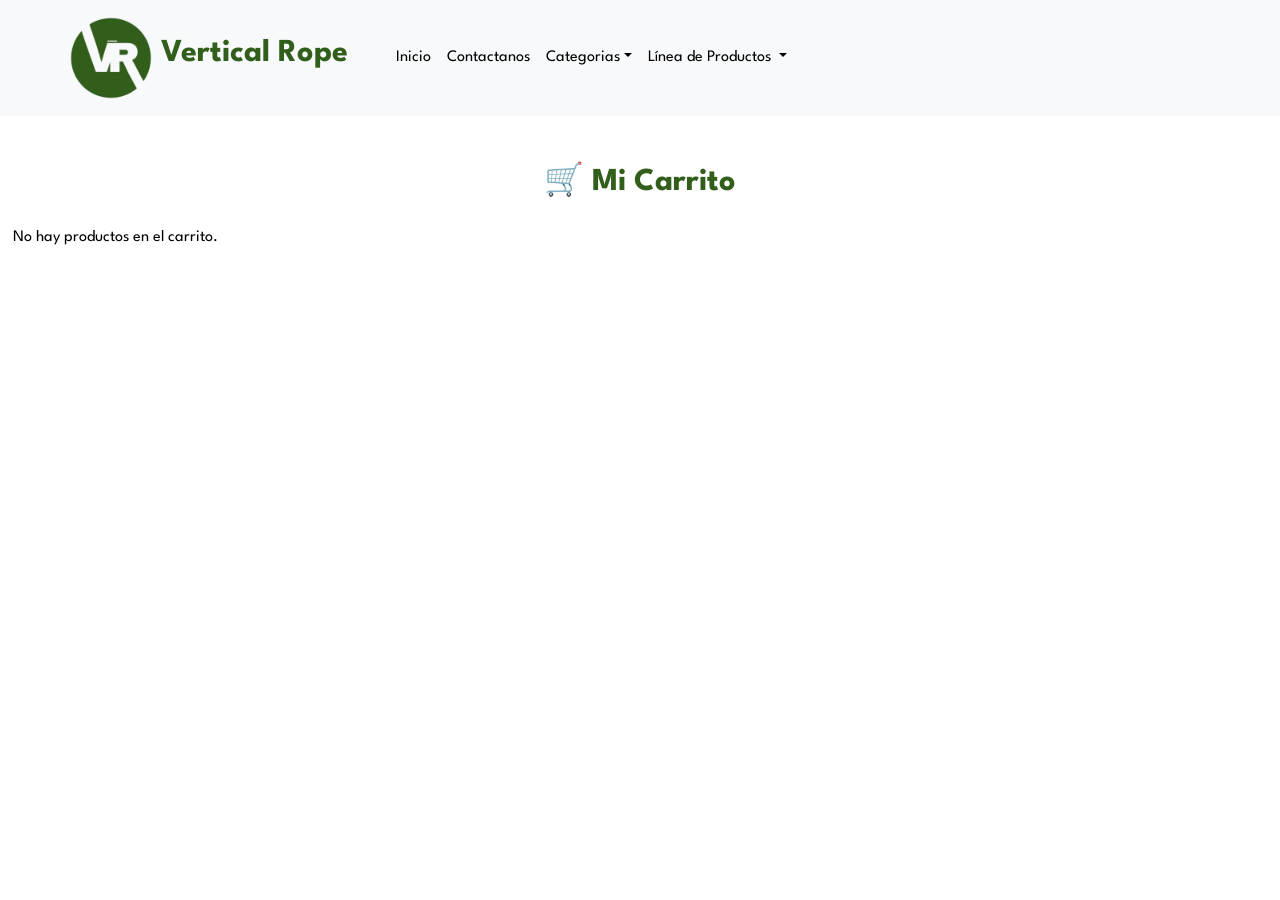
<file: carrito.html>
<!DOCTYPE html>
<html lang="es">
<head>
     <meta charset="utf-8" />
        <meta name="viewport" content="width=device-width, initial-scale=1, shrink-to-fit=no" />
        <meta name="description" content="" />
        <meta name="author" content="" />
        <title>Vertical Rope</title>
        <!-- Favicon-->
        <link rel="icon" type="image/x-icon" href="image/logo principal.png">
        <!-- Bootstrap icons-->
        <link href="https://cdn.jsdelivr.net/npm/bootstrap-icons@1.5.0/font/bootstrap-icons.css" rel="stylesheet" />
        <link href="https://fonts.googleapis.com/css2?family=League+Spartan:wght@400;600&display=swap" rel="stylesheet">
        <!-- Core theme CSS (includes Bootstrap)-->
        <link href="css/styles.css" rel="stylesheet" />
        <link href="css/custom.css" rel="stylesheet" />
</head>
<body>
     <!-- Navigation-->
<nav class="navbar navbar-expand-lg navbar-light bg-light">
     <div class="container px-4 px-lg-5">
        <img src="image/logo principal.png" alt="" height="100px">
        <a class="navbar-brand" href="index.html"><h2>Vertical Rope</h2></a>
        <button class="navbar-toggler" type="button" data-bs-toggle="collapse" data-bs-target="#navbarSupportedContent" aria-controls="navbarSupportedContent" aria-expanded="false" aria-label="Toggle navigation"><span class="navbar-toggler-icon"></span></button>
        <div class="collapse navbar-collapse" id="navbarSupportedContent">
            <ul class="navbar-nav me-auto mb-2 mb-lg-0 ms-lg-4">
                <li class="nav-item"><a class="nav-link" href="index.html">Inicio</a></li>
                <li class="nav-item"><a class="nav-link" href="contactanos.html">Contactanos</a></li>
                <li class="nav-item dropdown">
                    <a class="nav-link dropdown-toggle" id="navbarDropdown" href="#" role="button" data-bs-toggle="dropdown" aria-expanded="false">Categorias</a>
                    <ul class="dropdown-menu" aria-labelledby="navbarDropdown">
                        <li><a class="dropdown-item" href="arborismo.html">Arborismo</a></li>
                        <li><a class="dropdown-item" href="proteccion_personal.html">Proteccion Personal</a></li>
                        <li><a class="dropdown-item" href="rescate_emergencias.html">Rescate y Emergencias</a></li>
                        <li><a class="dropdown-item" href="sistemas_ingenieria.html">Sitemas de Ingenieria</a></li>
                         <li><a class="dropdown-item" href="trabajo_alturas.html">Trabajo en Alturas</a></li>
                    </ul>
                </li>
                <!-- Dropdown Línea de Productos -->
                <li class="nav-item dropdown">
                    <a class="nav-link dropdown-toggle" href="#" id="navbarDropdownProductos" 
                        role="button" data-bs-toggle="dropdown" aria-expanded="false">
                        Línea de Productos
                    </a>
                    <ul class="dropdown-menu" aria-labelledby="navbarDropdownProductos">
                        <li><a class="dropdown-item" href="#">Accesorios</a></li>
                        <li><a class="dropdown-item" href="#">Arnés</a></li>
                        <li><a class="dropdown-item" href="#">Ascendedores</a></li>
                        <li><a class="dropdown-item" href="#">Autorretractiles</a></li>
                        <li><a class="dropdown-item" href="#">Bloqueadores y arrestadores</a></li>
                        <li><a class="dropdown-item" href="#">Cascos e iluminación</a></li>
                        <li><a class="dropdown-item" href="#">Conectores</a></li>
                        <li><a class="dropdown-item" href="#">Cuerdas y cordinos</a></li>
                        <li><a class="dropdown-item" href="#">Descensores</a></li>
                        <li><a class="dropdown-item" href="#">Eslingas</a></li>
                        <li><a class="dropdown-item" href="#">Kits de rescate</a></li>
                        <li><a class="dropdown-item" href="#">Líneas de vida</a></li>
                        <li><a class="dropdown-item" href="#">Poleas</a></li>
                        <li><a class="dropdown-item" href="#">Protección auditiva</a></li>
                        <li><a class="dropdown-item" href="#">Protección corporal</a></li>
                        <li><a class="dropdown-item" href="#">Protección facial</a></li>
                        <li><a class="dropdown-item" href="#">Protección manual</a></li>
                        <li><a class="dropdown-item" href="#">Protección respiratoria</a></li>
                        <li><a class="dropdown-item" href="#">Protección visual</a></li>
                    </ul>
                </li>
            </ul>
         </div>
    </div>
</nav>
  <div class="container py-5">
    <h2 class="fw-bold mb-4 text-center" style="color:#315E1A;">🛒 Mi Carrito</h2>
    <div id="lista-carrito"></div>
  </div>

<script src="https://cdn.jsdelivr.net/npm/bootstrap@5.2.3/dist/js/bootstrap.bundle.min.js"></script>
<script src="js/carrito.js"></script>
<script>
  mostrarCarrito();
</script>
</body>
</html>

</body>
</html>
</file>
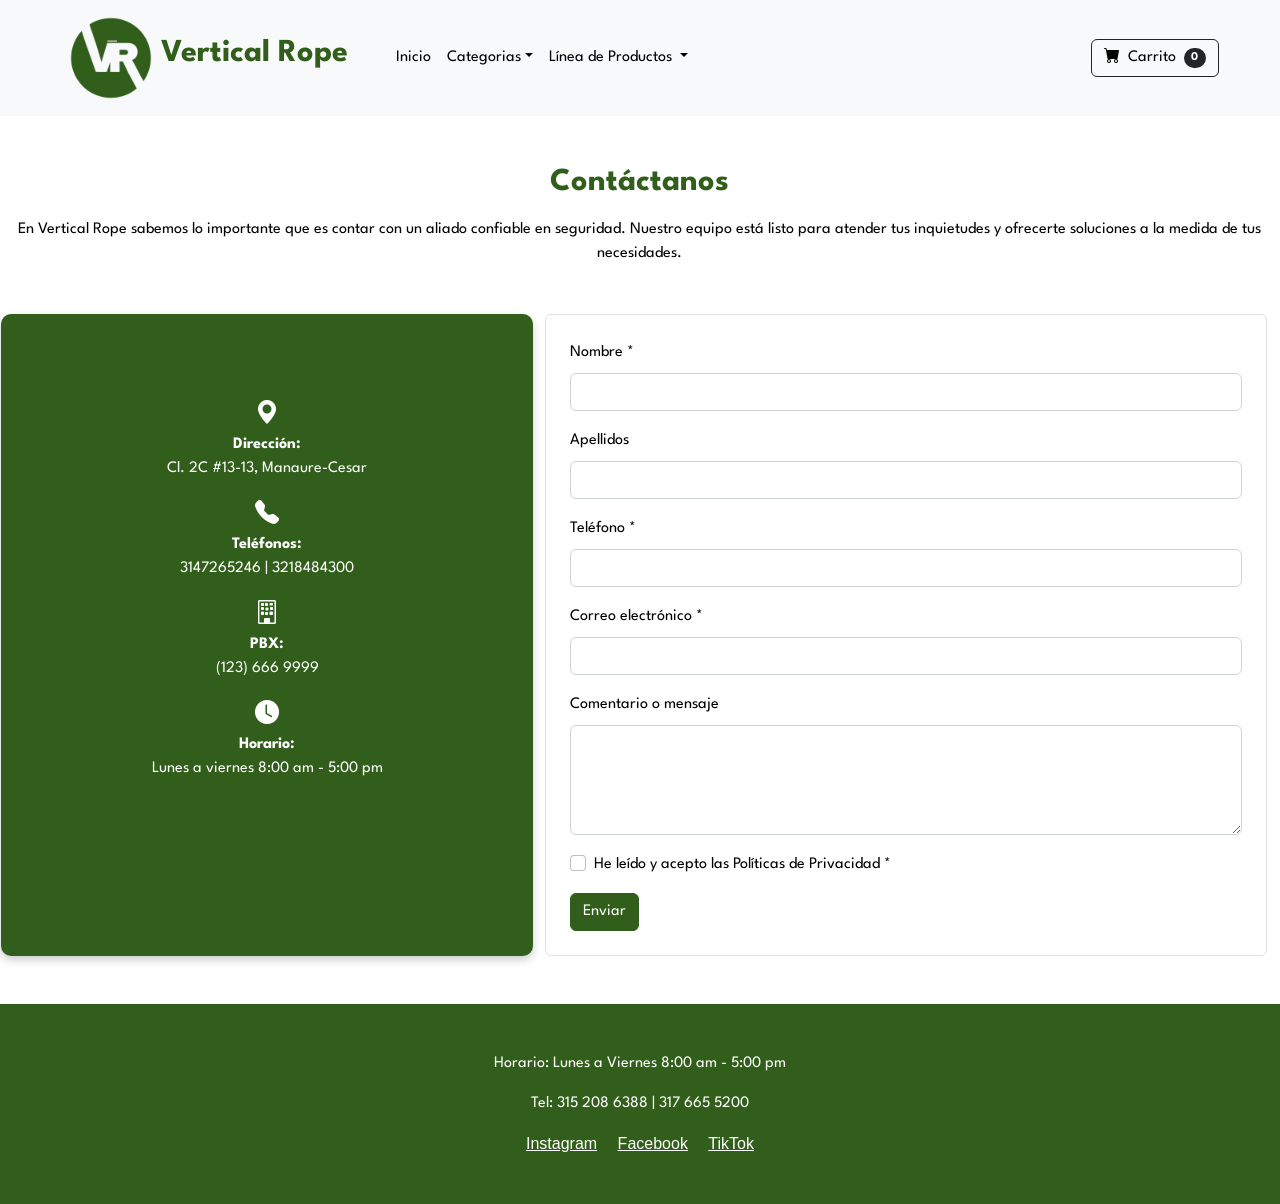
<file: contactanos.html>
<!DOCTYPE html>
<html lang="en">
<head>
     <meta charset="utf-8" />
        <meta name="viewport" content="width=device-width, initial-scale=1, shrink-to-fit=no" />
        <meta name="description" content="" />
        <meta name="author" content="" />
        <title>Vertical Rope</title>
        <!-- Favicon-->
        <link rel="icon" type="image/x-icon" href="image/logo principal.png">
        <!-- Bootstrap icons-->
        <link href="https://cdn.jsdelivr.net/npm/bootstrap-icons@1.5.0/font/bootstrap-icons.css" rel="stylesheet" />
        <link href="https://fonts.googleapis.com/css2?family=League+Spartan:wght@400;600&display=swap" rel="stylesheet">
        <!-- Core theme CSS (includes Bootstrap)-->
        <link href="css/styles.css" rel="stylesheet" />
        <link href="css/custom.css" rel="stylesheet" />
</head>
<body>
     <!-- Navigation-->
        <nav class="navbar navbar-expand-lg navbar-light bg-light">
            <div class="container px-4 px-lg-5">
                <img src="image/logo principal.png" alt="" height="100px">
                <a class="navbar-brand" href="index.html"><h2>Vertical Rope</h2></a>
                <button class="navbar-toggler" type="button" data-bs-toggle="collapse" data-bs-target="#navbarSupportedContent" aria-controls="navbarSupportedContent" aria-expanded="false" aria-label="Toggle navigation"><span class="navbar-toggler-icon"></span></button>
                <div class="collapse navbar-collapse" id="navbarSupportedContent">
                    <ul class="navbar-nav me-auto mb-2 mb-lg-0 ms-lg-4">
                        <li class="nav-item"><a class="nav-link active" aria-current="page" href="index.html">Inicio</a></li>
                        <li class="nav-item dropdown">
                            <a class="nav-link dropdown-toggle" id="navbarDropdown" href="#" role="button" data-bs-toggle="dropdown" aria-expanded="false">Categorias</a>
                            <ul class="dropdown-menu" aria-labelledby="navbarDropdown">
                                <li><a class="dropdown-item" href="arborismo.html">Arborismo</a></li>
                                <li><a class="dropdown-item" href="proteccion_personal.html">Proteccion Personal</a></li>
                                <li><a class="dropdown-item" href="rescate_emergencias.html">Rescate y Emergencias</a></li>
                                <li><a class="dropdown-item" href="sistemas_ingenieria.html">Sitemas de Ingenieria</a></li>
                                <li><a class="dropdown-item" href="trabajo_alturas.html">Trabajo en Alturas</a></li>
                            </ul>
                        </li>
                        <!-- Dropdown Línea de Productos -->
                        <li class="nav-item dropdown">
                          <a class="nav-link dropdown-toggle" href="#" id="navbarDropdownProductos" 
                             role="button" data-bs-toggle="dropdown" aria-expanded="false">
                            Línea de Productos
                          </a>
                          <ul class="dropdown-menu" aria-labelledby="navbarDropdownProductos">
                            <li><a class="dropdown-item" href="#">Accesorios</a></li>
                            <li><a class="dropdown-item" href="#">Arnés</a></li>
                            <li><a class="dropdown-item" href="#">Ascendedores</a></li>
                            <li><a class="dropdown-item" href="#">Autorretractiles</a></li>
                            <li><a class="dropdown-item" href="#">Bloqueadores y arrestadores</a></li>
                            <li><a class="dropdown-item" href="#">Cascos e iluminación</a></li>
                            <li><a class="dropdown-item" href="#">Conectores</a></li>
                            <li><a class="dropdown-item" href="#">Cuerdas y cordinos</a></li>
                            <li><a class="dropdown-item" href="#">Descensores</a></li>
                            <li><a class="dropdown-item" href="#">Eslingas</a></li>
                            <li><a class="dropdown-item" href="#">Kits de rescate</a></li>
                            <li><a class="dropdown-item" href="#">Líneas de vida</a></li>
                            <li><a class="dropdown-item" href="#">Poleas</a></li>
                            <li><a class="dropdown-item" href="#">Protección auditiva</a></li>
                            <li><a class="dropdown-item" href="#">Protección corporal</a></li>
                            <li><a class="dropdown-item" href="#">Protección facial</a></li>
                            <li><a class="dropdown-item" href="#">Protección manual</a></li>
                            <li><a class="dropdown-item" href="#">Protección respiratoria</a></li>
                            <li><a class="dropdown-item" href="#">Protección visual</a></li>
                          </ul>
                        </li>
                    </ul>
                      <form class="d-flex">
                        <a href="carrito.html" class="btn btn-outline-dark">
                          <i class="bi-cart-fill me-1"></i>
                             Carrito
                             <span id="cart-count" class="badge bg-dark text-white ms-1 rounded-pill">0</span>
                        </a>
                      </form>
                </div>
            </div>
        </nav>

        <!-- SECCIÓN DE CONTACTO -->
<section class="py-5" style="background-color:#FFFFFF;">
  <div class="container">
    <h2 class="fw-bold text-center" style="color:#315E1A; font-family:'League Spartan', sans-serif;">
      Contáctanos
    </h2>
    <p class="text-center mt-3" style="color:#000000; font-family:'Canva Sans', sans-serif;">
      En Vertical Rope sabemos lo importante que es contar con un aliado confiable en seguridad. 
      Nuestro equipo está listo para atender tus inquietudes y ofrecerte soluciones a la medida de tus necesidades.
    </p>

    <div class="row mt-5">
      <!-- Información de contacto -->
      <div class="col-md-5 contact-info text-center">
        <h4 class="fw-bold mb-4">Información de contacto</h4>

        <p class="mb-3">
          <i class="bi-geo-alt-fill" style="color:#FFFFFF; font-size:1.5rem;"></i><br>
          <strong>Dirección:</strong><br>
          Cl. 2C #13-13, Manaure-Cesar
        </p>

        <p class="mb-3">
          <i class="bi-telephone-fill" style="color:#FFFFFF; font-size:1.5rem;"></i><br>
          <strong>Teléfonos:</strong><br>
          3147265246 | 3218484300
        </p>

        <p class="mb-3">
          <i class="bi-building" style="color:#FFFFFF; font-size:1.5rem;"></i><br>
          <strong>PBX:</strong><br>
          (123) 666 9999
        </p>

        <p class="mb-3">
          <i class="bi-clock-fill" style="color:#FFFFFF; font-size:1.5rem;"></i><br>
          <strong>Horario:</strong><br>
          Lunes a viernes 8:00 am - 5:00 pm
        </p>
    </div>


      <!-- Formulario -->
      <div class="col-md-7">
        <form class="p-4 border rounded" style="border-color:#315E1A;">
          <div class="mb-3">
            <label for="nombre" class="form-label">Nombre *</label>
            <input type="text" class="form-control" id="nombre" required>
          </div>
          <div class="mb-3">
            <label for="apellidos" class="form-label">Apellidos</label>
            <input type="text" class="form-control" id="apellidos">
          </div>
          <div class="mb-3">
            <label for="telefono" class="form-label">Teléfono *</label>
            <input type="tel" class="form-control" id="telefono" required>
          </div>
          <div class="mb-3">
            <label for="correo" class="form-label">Correo electrónico *</label>
            <input type="email" class="form-control" id="correo" required>
          </div>
          <div class="mb-3">
            <label for="mensaje" class="form-label">Comentario o mensaje</label>
            <textarea class="form-control" id="mensaje" rows="4"></textarea>
          </div>
          <div class="form-check mb-3">
            <input class="form-check-input" type="checkbox" id="privacidad" required>
            <label class="form-check-label" for="privacidad">
              He leído y acepto las Políticas de Privacidad *
            </label>
          </div>
          <button type="submit" class="btn btn-primary" style="background-color:#315E1A; border-color:#315E1A;">
            Enviar
          </button>
        </form>
      </div>
    </div>
  </div>
</section>


    <!-- Footer-->
        <footer class="py-5" style="background-color:#315E1A;">
          <div class="container text-center text-white">
            <p>Horario: Lunes a Viernes 8:00 am - 5:00 pm</p>
            <p>Tel: 315 208 6388 | 317 665 5200</p>
            <div>
              <a href="https://www.instagram.com/jhoelytr?igsh=Y3hjcDVhdW5zNDdz" 
                 class="text-white mx-2" target="_blank" rel="noopener noreferrer">Instagram</a>
              <a href="#" class="text-white mx-2" target="_blank" rel="noopener noreferrer">Facebook</a>
              <a href="#" class="text-white mx-2" target="_blank" rel="noopener noreferrer">TikTok</a>
            </div>
          </div>
        </footer>

        <!-- Bootstrap core JS-->
        <script src="https://cdn.jsdelivr.net/npm/bootstrap@5.2.3/dist/js/bootstrap.bundle.min.js"></script>
        <!-- Core theme JS-->
        <script src="js/scripts.js"></script>
        <script src="js/carrito.js"></script>
</body>
</html>
</file>
<file: css/custom.css>
/* Paleta de colores */
:root {
  --primary-green: #315E1A;
  --black: #000000;
  --white: #FFFFFF;
}

/* Aplicar League Spartan a la navbar */
.navbar, .navbar-brand, .navbar-nav .nav-link {
  font-family: 'League Spartan', sans-serif !important;
}

h1, h2, h3, h4, h5, h6 {
  font-family: 'League Spartan', sans-serif !important;
  font-weight: 600; /* más grueso para títulos */
}

p, label, input, textarea, button {
  font-family: 'League Spartan', sans-serif !important;
  font-weight: 400; /* más ligero para textos normales */
}



/* Forzar color negro en todos los links de la navbar */
.navbar-light .navbar-nav .nav-link {
  color: #000 !important;
}

/* Forzar color negro en la marca (nombre/logo) */
.navbar-light .navbar-brand {
  color: #000 !important;
}

/* Opcional: hover verde corporativo */
.navbar-light .navbar-nav .nav-link:hover {
  color: #315E1A !important;
}


/* Estilos generales del carrito */
#lista-carrito {
  margin-top: 20px;
}

#lista-carrito table {
  background-color: #ffffff;
  border-radius: 8px;
  overflow: hidden;
}

#lista-carrito th {
  background-color: #315E1A;
  color: #fff;
  text-align: center;
}

#lista-carrito td {
  vertical-align: middle;
  text-align: center;
}

/* Botón eliminar */
#lista-carrito .btn-danger {
  background-color: #dc3545;
  border: none;
  transition: 0.3s;
}

#lista-carrito .btn-danger:hover {
  background-color: #a71d2a;
}

/* Total */
#lista-carrito h5 {
  text-align: right;
  font-weight: bold;
  color: #315E1A;
  margin-top: 15px;
}



.container {
  max-width: 98%;
  padding-left: 0;
  padding-right: 0;
}


/* Tipografías */
body {
  font-family: 'Canva Sans', sans-serif;
  background-color: var(--white);
  color: var(--black);
}
.carousel-caption h3 {
  color: #FFFFFF;
  text-shadow: 2px 2px 4px #000000;
}
h1, h2, h4 {
  font-family: 'League Spartan', sans-serif;
  color: var(--primary-green);
  font-weight: 700;
}

/* Dropdown personalizado */
.dropdown-menu {
  background-color: #FFFFFF; /* Fondo blanco */
  border: 2px solid #315E1A; /* Borde verde */
}

.dropdown-item {
  color: #000000;
  font-family: 'Canva Sans', sans-serif;
}

.dropdown-item:hover {
  background-color: #315E1A;
  color: #FFFFFF;
}

.contact-info {
  background-color: #315E1A;   /* Verde corporativo */
  color: #FFFFFF;              /* Texto blanco */
  padding: 30px;
  border-radius: 10px;
  box-shadow: 0 4px 8px rgba(0,0,0,0.2);
}
.contact-info h4 {
  font-family: 'League Spartan', sans-serif;
}
.contact-info p {
  font-family: 'Canva Sans', sans-serif;
}


/* Header y navegación */
.navbar {
  background-color: var(--primary-green);
}
.navbar a {
  color: var(--black);
  font-family: 'League Spartan', sans-serif;
}
.navbar a:hover {
  color: var(--black);
}

/* Botones */
.btn-primary {
  background-color: var(--primary-green);
  border-color: var(--primary-green);
  color: var(--white);
  font-family: 'League Spartan', sans-serif;
}
.btn-primary:hover {
  background-color: var(--black);
  border-color: var(--black);
}

/* Tarjetas de categorías */
.card {
  border: 2px solid var(--primary-green);
  border-radius: 8px;
}
.card-title {
  font-family: 'League Spartan', sans-serif;
  color: var(--black);
}
.card-body {
  font-family: 'Canva Sans', sans-serif;
}

/* Footer */
footer {
  background-color: var(--primary-green);
  color: var(--white);
  padding: 20px;
  text-align: center;
}
footer a {
  color: var(--white);
}
footer a:hover {
  color: var(--black);
}
</file>
